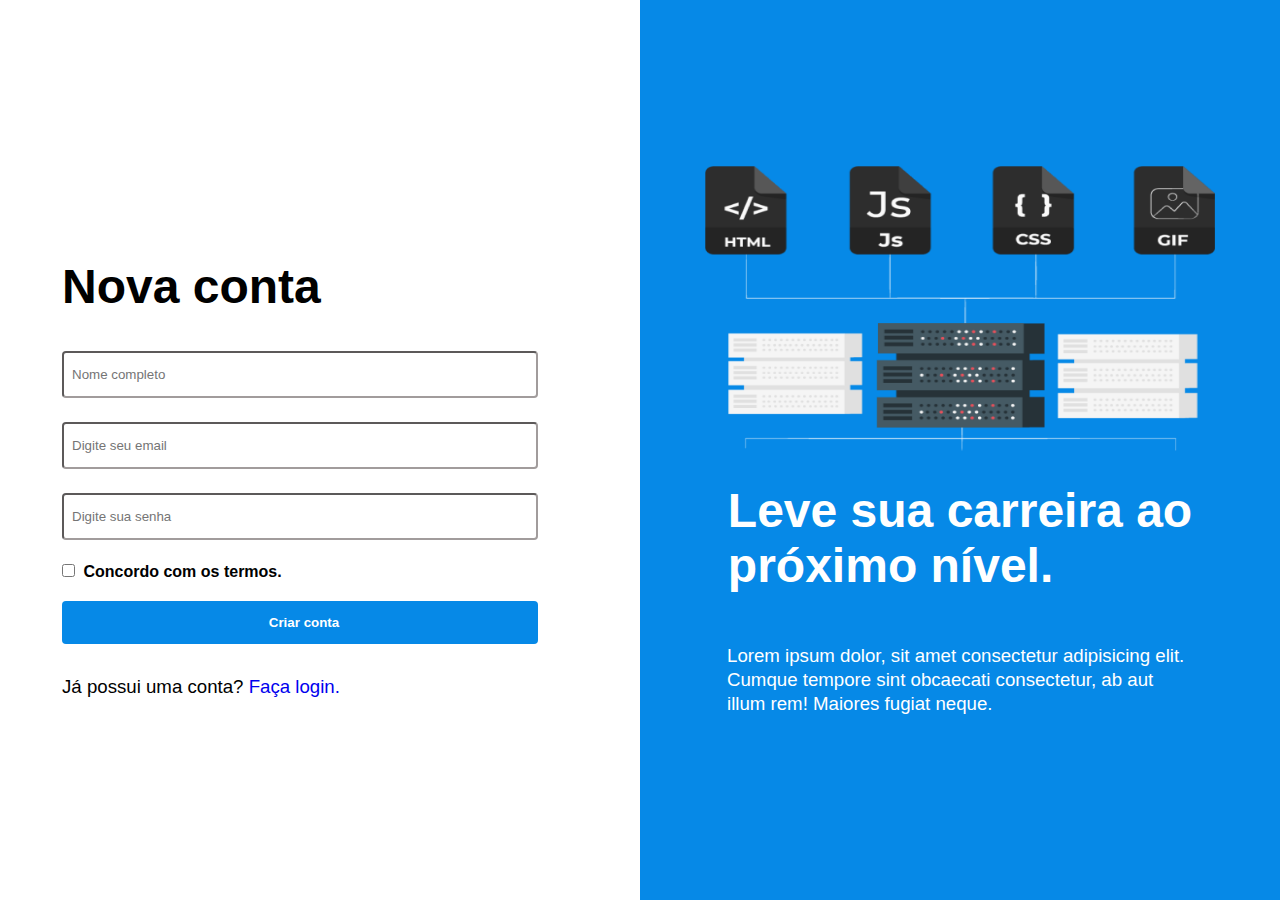
<file: index.html>
<!DOCTYPE html>
<html lang="pt-br">

<head>
    <meta charset="UTF-8">
    <meta name="viewport" content="width=device-width, initial-scale=1.0">
    <title>Página de Login</title>
    <link rel="stylesheet" href="style.css">
</head>

<body>

    <div class="container esquerda">
        <div class="box">
            <h1 class="h1NovaConta">Nova conta</h1>
            <input type="text" placeholder="Nome completo" class="inputText">
            <input type="text" placeholder="Digite seu email" class="inputText">
            <input type="text" placeholder="Digite sua senha" class="inputText">
            <form><input type="checkbox"><label> Concordo com os termos.</label></form>
            <input type="button" value="Criar conta">
            <p class="login-cadastro">Já possui uma conta? <a href="cadastro.html">Faça login.</a></p>
        </div>
    </div>





    <div class="container direita">
        <img src="info.png" alt="Esquema">
        <h1>Leve sua carreira ao<br>próximo nível.</h1>
        <p>Lorem ipsum dolor, sit amet consectetur adipisicing elit. Cumque tempore sint obcaecati consectetur, ab aut
            illum rem! Maiores fugiat neque.
        </p>
    </div>



</body>

</html>
</file>
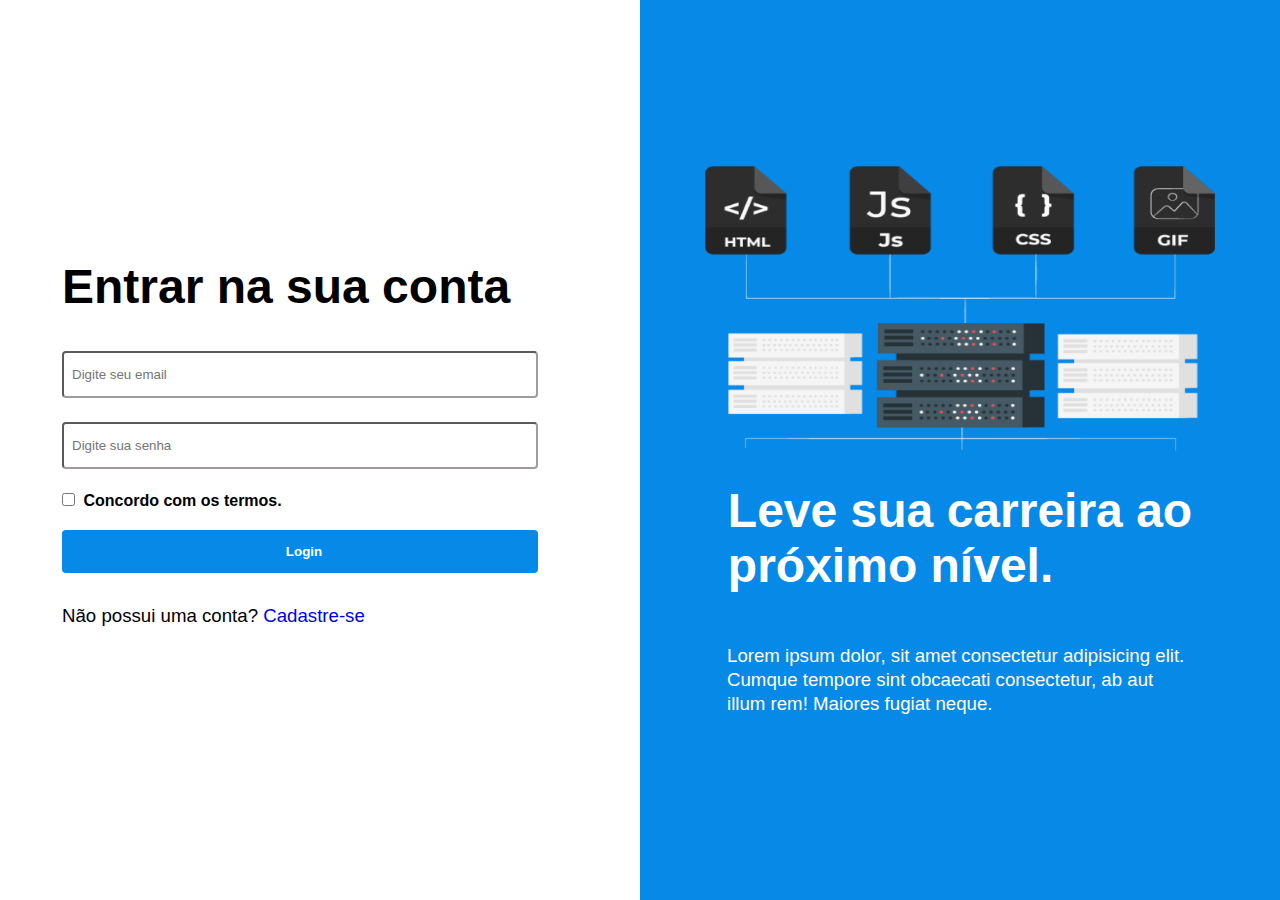
<file: cadastro.html>
<!DOCTYPE html>
<html lang="pt-br">

<head>
    <meta charset="UTF-8">
    <meta name="viewport" content="width=device-width, initial-scale=1.0">
    <title>Página de Login</title>
    <link rel="stylesheet" href="style.css">
</head>

<body>

    <div class="container esquerda">
        <div class="box">
            <h1 class="h1NovaConta">Entrar na sua conta</h1>
            <input type="text" placeholder="Digite seu email" class="inputText">
            <input type="text" placeholder="Digite sua senha" class="inputText">
            <form><input type="checkbox"><label> Concordo com os termos.</label></form>
            <input type="button" value="Login">
            <p class="login-cadastro">Não possui uma conta? <a href="index.html">Cadastre-se</a></p>
        </div>
    </div>





    <div class="container direita">
        <img src="info.png" alt="Esquema">
        <h1>Leve sua carreira ao<br>próximo nível.</h1>
        <p>Lorem ipsum dolor, sit amet consectetur adipisicing elit. Cumque tempore sint obcaecati consectetur, ab aut
            illum rem! Maiores fugiat neque.
        </p>
    </div>



</body>

</html>
</file>
<file: style.css>
body {
    margin: 0;
    padding: 0;
    height: 100vh;
    display: flex;
    font-family: Arial, Helvetica, sans-serif;
}

.container {
    width: 50%;
    height: 100vh;
}

.direita {
    background-color: #0689e7;
    display: flex;
    justify-content: center;
    align-items: center;
    flex-direction: column;
}

.esquerda {
    display: flex;
    justify-content: center;
    align-items: center;
    background-color: #FFFFFF;
}

img {
    width: 510px;
    height: 285px;
}

h1 {
    font-size: 36pt;
    color: white;
}

p {
    color: white;
    padding: 0 90px;
    font-size: 14pt;
    line-height: 24px;
    width: 466px;
}

.box {
    background-color: white;
    height: 446px;
    width: 476px;
    display: flex;
    flex-direction: column;
    margin-right: 40px;
}

input {
    padding: 14px 0;
    margin: 12px 0;
    border-radius: 4px;
    padding-left: 8px;
    border-color: rgba(143, 137, 137, 0.832);
}

.h1NovaConta {
    color: #000000;
    margin-bottom: 25px;
}

input[type="checkbox"] {
    margin-right: 4px;
    border-color: #000000;
}

input[type="button"] {
    background-color: #0689e7;
    color: white;
    font-weight: 600;
    border: none;
}

.login-cadastro {
    color: #000000;
    padding-left: 0;
}

form {
    font-weight: 600;
}

a {
    text-decoration: none;
}

input::placeholder {
    font-weight: 540;
}
</file>
